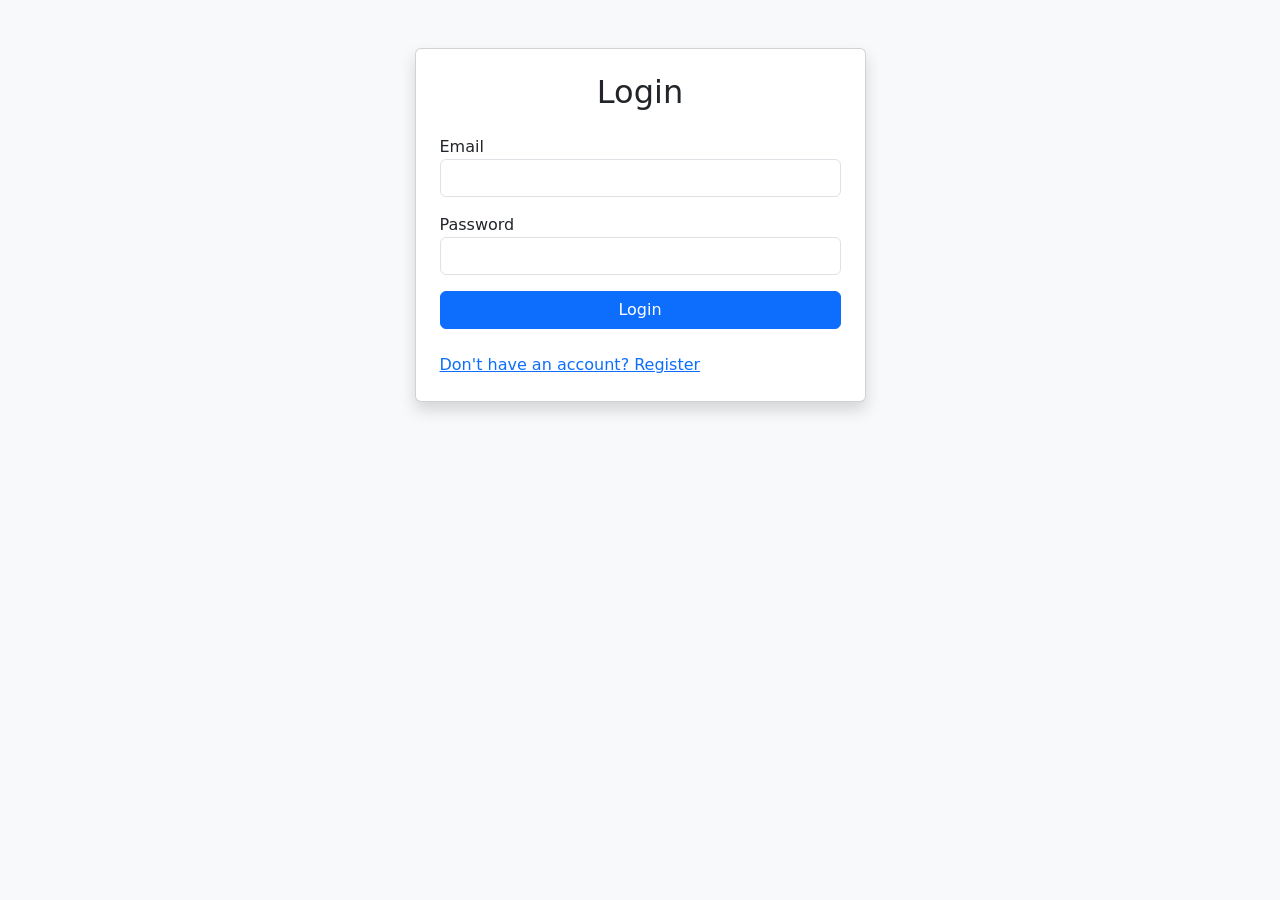
<file: CSV-Files-to-DASHBOARD-main/CSV-to-Dashboard-System/templates/login.html>
<!DOCTYPE html>
<html lang="en">

<head>
    <meta charset="UTF-8">
    <meta name="viewport" content="width=device-width, initial-scale=1.0">
    <title>Login</title>

    <link href="https://cdn.jsdelivr.net/npm/bootstrap@5.3.3/dist/css/bootstrap.min.css" rel="stylesheet">
</head>

<body class="bg-light">

<div class="container mt-5">

    <div class="row justify-content-center">

        <div class="col-md-5">

            <div class="card shadow p-4">

                <h2 class="text-center mb-4">
                    Login
                </h2>

                <form method="POST" action="/login">

                    <div class="mb-3">
                        <label>Email</label>
                        <input type="email"
                               name="email"
                               class="form-control"
                               required>
                    </div>

                    <div class="mb-3">
                        <label>Password</label>
                        <input type="password"
                               name="password"
                               class="form-control"
                               required>
                    </div>

                    <button type="submit" class="btn btn-primary w-100">
                        Login
                    </button>

                </form>

                <br>

                <a href="/register">
                    Don't have an account? Register
                </a>

            </div>

        </div>

    </div>

</div>

</body>

</html>
</file>
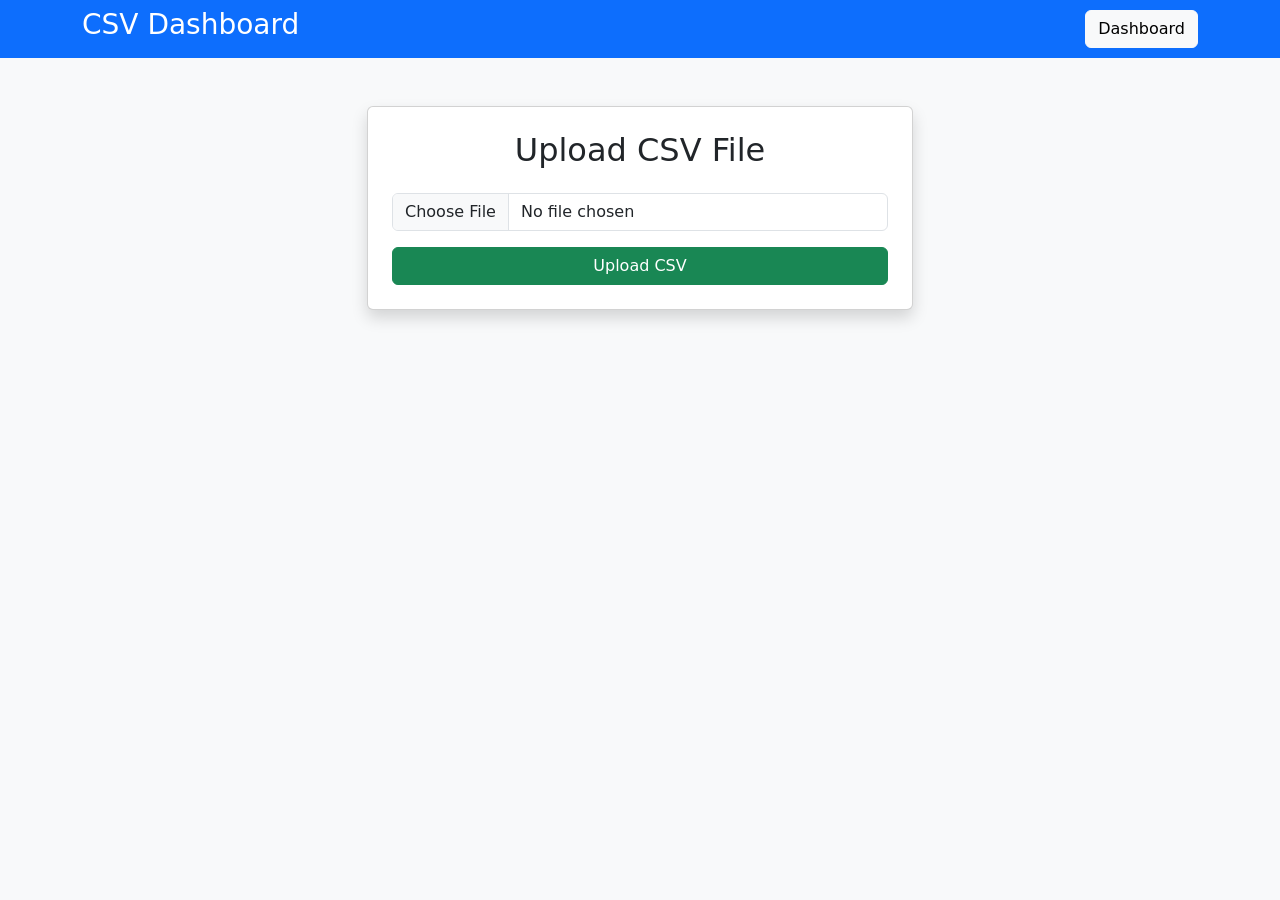
<file: CSV-Files-to-DASHBOARD-main/CSV-to-Dashboard-System/templates/upload.html>
<!DOCTYPE html>
<html lang="en">

<head>

<meta charset="UTF-8">
<meta name="viewport" content="width=device-width, initial-scale=1.0">

<title>Upload CSV</title>

<link href="https://cdn.jsdelivr.net/npm/bootstrap@5.3.3/dist/css/bootstrap.min.css" rel="stylesheet">

</head>

<body class="bg-light">

<nav class="navbar navbar-dark bg-primary">

<div class="container">

<h3 class="text-white">CSV Dashboard</h3>

<a href="/dashboard" class="btn btn-light">Dashboard</a>

</div>

</nav>

<div class="container mt-5">

<div class="row justify-content-center">

<div class="col-md-6">

<div class="card shadow p-4">

<h2 class="text-center mb-4">

Upload CSV File

</h2>

<form action="/upload" method="POST" enctype="multipart/form-data">

<div class="mb-3">

<input
type="file"
name="csvfile"
accept=".csv"
class="form-control"
required>

</div>

<button
type="submit"
class="btn btn-success w-100">

Upload CSV

</button>

</form>

</div>

</div>

</div>

</div>

</body>

</html>
</file>
